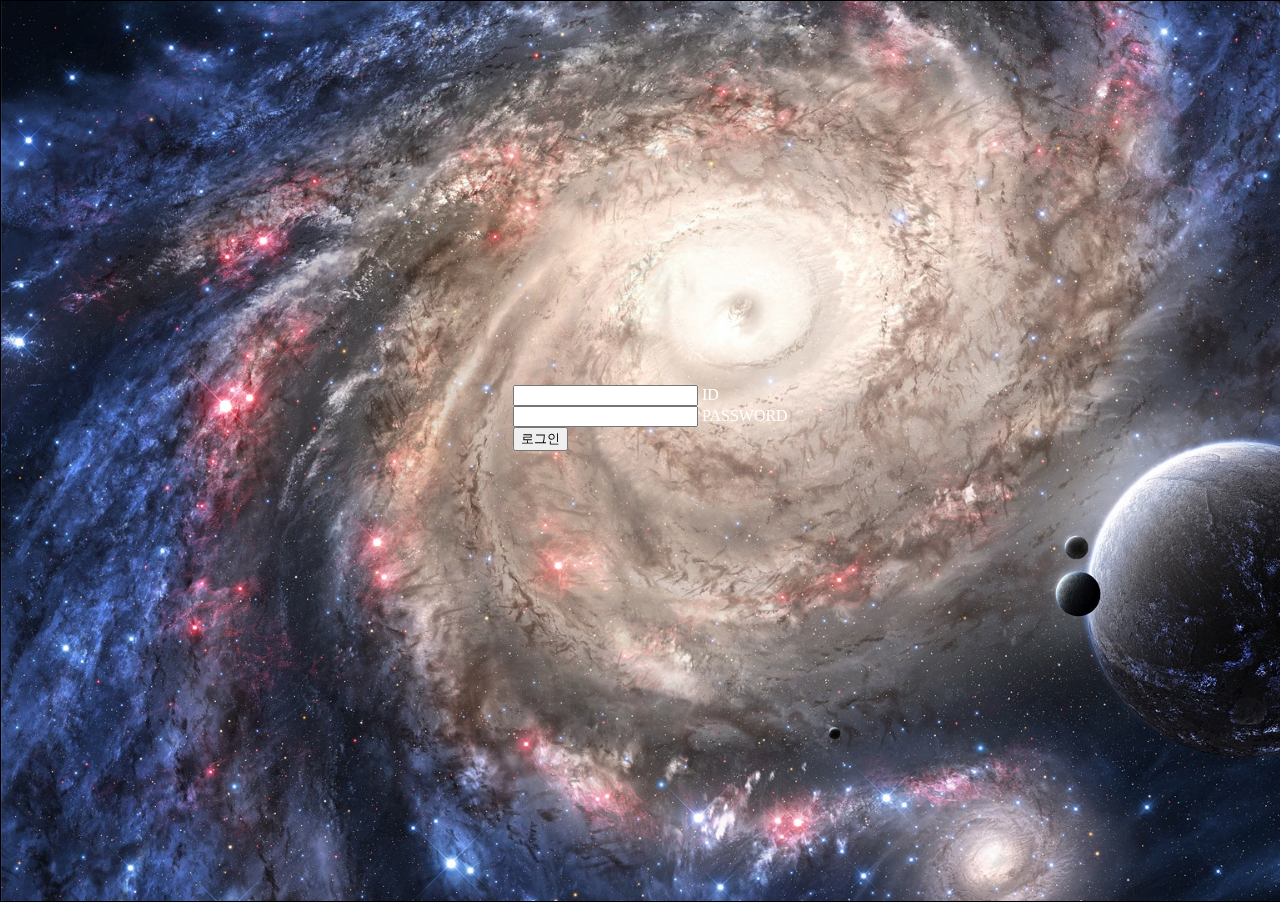
<file: index.html>
<!DOCTYPE html>
<html lang="en">
<head>
    <meta charset="UTF-8">
    <meta http-equiv="X-UA-Compatible" content="IE=edge">
    <meta name="viewport" content="width=device-width, initial-scale=1.0">
    <title>Document</title>
</head>
<link rel="stylesheet" href="./index.css">
<body>
    <div class="login-container">
      
      <div class="login">
        <div>
            <input id="id" type="text">
            <label for="">ID</label>
        </div>
        <div>
            <input id="pw" type="text">
            <label for="">PASSWORD</label>
        </div>
       
        <div>
            <a>
                <input type="button" value="로그인" onclick="login();">
            </a>
        </div>


      </div>

        

    </div>










</body>
<script src="./index.js"></script>
</html>
</file>
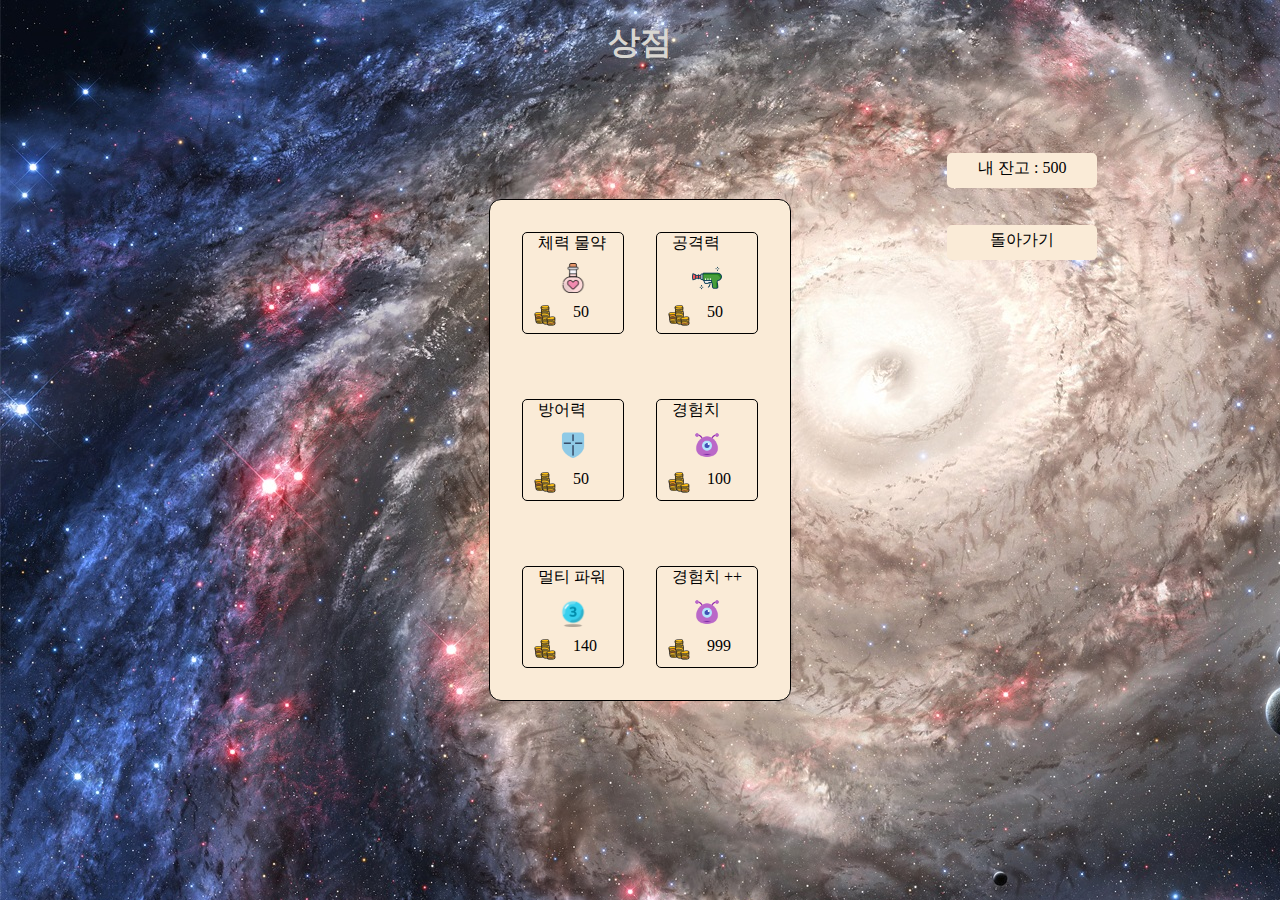
<file: shop.html>
<!DOCTYPE html>
<html lang="en">
<head>
    <meta charset="UTF-8">
    <meta http-equiv="X-UA-Compatible" content="IE=edge">
    <meta name="viewport" content="width=device-width, initial-scale=1.0">
    <title>Document</title>
    <link rel="stylesheet" href="./shop.css">
</head>
<body>
    <h1>상점</h1>
    <div id="remainedcash"></div>
    <div id="tothemain"><a href="./game.html">돌아가기</a></div>
    <div id="shoppingbox">
        <div class="itembox" onclick="buyItem(healthPotion);">
            <div class="shopitemtext">체력 물약</div>
            <div class="shopitemimg"></div>
            <div class="shopcash" id="healthPotion" >50</div>
            <img class="shopcoin" src="./shopimages/coins.png" alt="">
        </div>
        <div class="itembox" onclick="buyItem(attackPotion);">
            <div class="shopitemtext"> 공격력</div>
            <div class="shopitemimg shopitemimg2" ></div>
            <div class="shopcash" id="attackPotion">50</div>
            <img class="shopcoin" src="./shopimages/coins.png" alt="">
        </div>
        <div class="itembox" onclick="buyItem(defensePotion)">
            <div class="shopitemtext">   방어력</div>
            <div class="shopitemimg shopitemimg3"></div>
            <div class="shopcash" id="defensePotion">50</div>
            <img class="shopcoin" src="./shopimages/coins.png" alt="">
        </div>
        <div class="itembox" onclick="buyItem(expPotion)">
            <div class="shopitemtext">  경험치</div>
            <div class="shopitemimg shopitemimg4"></div>
            <div class="shopcash" id="expPotion">100</div>
            <img class="shopcoin" src="./shopimages/coins.png" alt="">
        </div>
        <div class="itembox" onclick="buyItem(multiPotion)">
            <div class="shopitemtext"> 멀티 파워</div>
            <div class="shopitemimg shopitemimg5"></div>
            <div class="shopcash" id="multiPotion">140</div>
            <img class="shopcoin" src="./shopimages/coins.png" alt="">
        </div>
        <div class="itembox" onclick="buyItem(bigexpPotion)">
            <div class="shopitemtext"> 경험치 ++</div>
            <div class="shopitemimg shopitemimg6"></div>
            <div class="shopcash" id="bigexpPotion">999</div>
            <img class="shopcoin" src="./shopimages/coins.png" alt="">
        </div>
        
        
      
    </div>
</body>
<script src="./shop.js"></script>
</html>
</file>
<file: index.css>
html{
    height: 100%;
}
body{
    height: 100%;
    margin: 0;
    padding: 0;
}
.login-container{
    background-image: url("./space3.jpeg");
    background-size: cover;
    background-repeat: repeat no-repeat;
    width: 100%;
    height: 100%;
    border: 1px solid;
    margin: 0;
    padding: 0;
}

.login{
    display: block;
    position: fixed;
    justify-content: center;
    align-items: center;   
    padding-left: 40%;
    padding-top: 30%;
}

.login div{
    color: white;
}
</file>
<file: shop.css>
body{
    background-image: url(./shopimages/background.jpg);

}

h1{
    text-align: center;
    color: rgb(216, 214, 209);
}
#remainedcash{
    height: 30px;
    width: 150px;
    background-color: antiquewhite;
    border-radius: 5px;
    position: absolute;
    top: 17%;
    left: 74%;
    text-align: center;
    padding-top: 5px;
}
#tothemain{
    height: 30px;
    width: 150px;
    background-color: antiquewhite;
    border-radius: 5px;
    position: absolute;
    top: 25%;
    left: 74%;
    text-align: center;
    padding-top: 5px;
}
#tothemain a{
    text-decoration: none;
    color: black;
}
#shoppingbox{
    border: 1px solid black;
    height: 500px;
    width: 300px;
    border-radius: 12px;
    position: fixed;
    top: 50%;
    left: 50%;
    transform: translate(-50%, -50%);
    background-color: antiquewhite;
    display: flex;
    justify-content: space-evenly;
    align-content: space-around;
    flex-wrap: wrap;
    
}

.itembox{
    border: 1px solid black;
    height: 100px;
    width: 100px;
    border-radius: 5px;
    position: relative;

}

.shopcoin{
    width: 24px;
    height: 24px;
    position: absolute;
    top: 70%;
    left: 10%;
    
    
}
.shopcash{
    position: absolute;
    left: 50px;
    top: 70%;
}

.shopitemimg{

    width: 30px;
    height: 30px;
    position: absolute;
    border-radius: 5px;
    left: 35%;
    top: 30%;
    background-image: url(./shopimages/healthpotion.png);
    background-size: cover;

}
.shopitemimg2{
    background-image: url(./shopimages/attackpower.png);
}
.shopitemimg3{
    background-image: url(./shopimages/defense.png);
}
.shopitemimg4, .shopitemimg6{
    background-image: url(./shopimages/exp.png);
}
.shopitemimg5{
    background-image: url(./shopimages/three.png)
}








.shopitemtext{
    position: absolute;
    top: 0;
    left: 15%;

}
</file>
